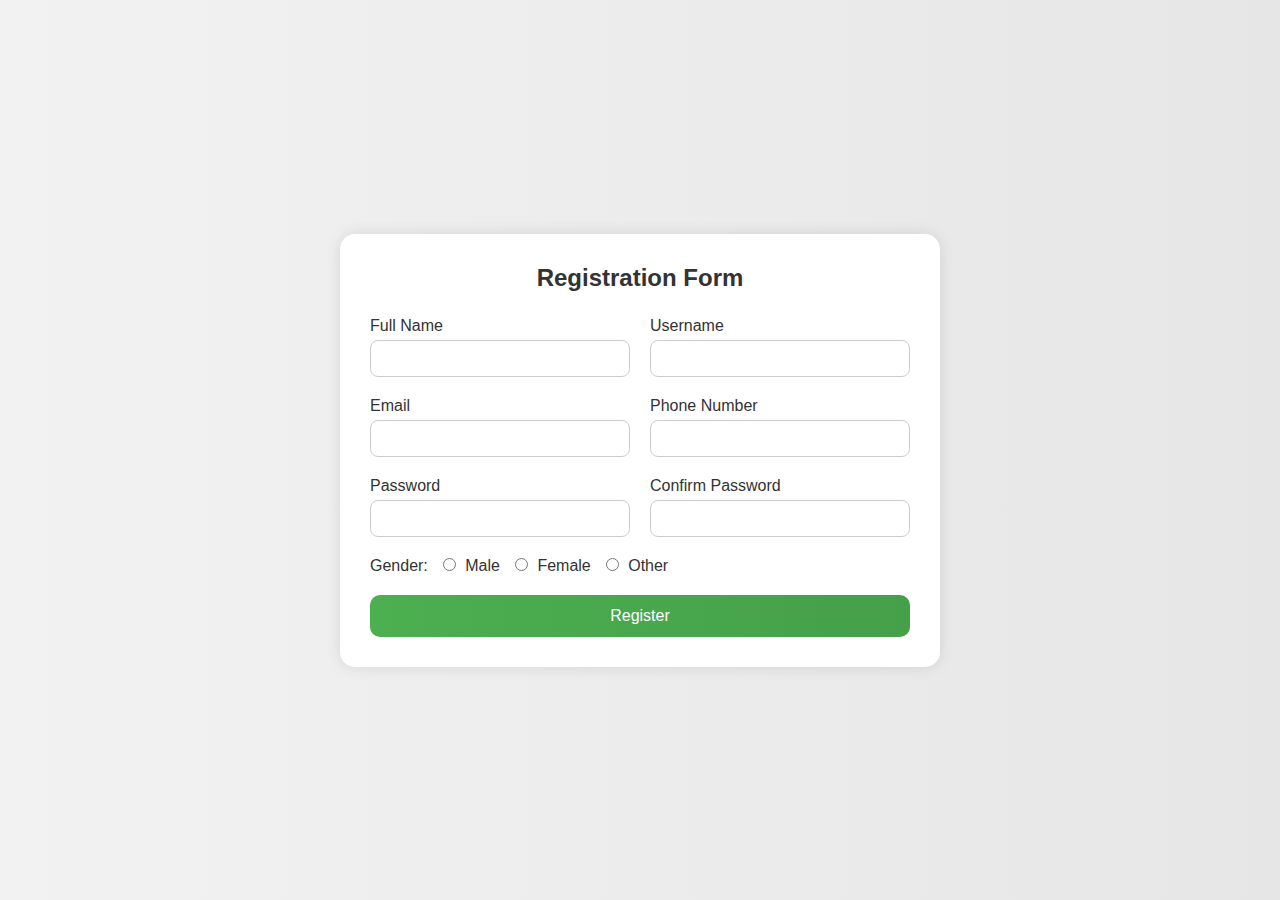
<file: Task1/index.html>
<!DOCTYPE html>
<html lang="en">
<head>
  <meta charset="UTF-8">
  <title>Registration Form</title>
  <link rel="stylesheet" href="style.css">
</head>
<body>
  <div class="card">
    <form>
      <h2>Registration Form</h2>
      
      <div class="row">
        <div class="form-group">
          <label for="fullname">Full Name</label>
          <input type="text" id="fullname" name="fullname" required>
        </div>

        <div class="form-group">
          <label for="username">Username</label>
          <input type="text" id="username" name="username" required>
        </div>
      </div>

      <div class="row">
        <div class="form-group">
          <label for="email">Email</label>
          <input type="email" id="email" name="email" required>
        </div>

        <div class="form-group">
          <label for="phone">Phone Number</label>
          <input type="tel" id="phone" name="phone" required>
        </div>
      </div>

      <div class="row">
        <div class="form-group">
          <label for="password">Password</label>
          <input type="password" id="password" name="password" required>
        </div>

        <div class="form-group">
          <label for="confirm-password">Confirm Password</label>
          <input type="password" id="confirm-password" name="confirm-password" required>
        </div>
      </div>

      <div class="gender-group">
        <label>Gender:</label>
        <label><input type="radio" name="gender" value="male"> Male</label>
        <label><input type="radio" name="gender" value="female"> Female</label>
        <label><input type="radio" name="gender" value="other"> Other</label>
      </div>

      <button type="submit" class="submit-btn">Register</button>
    </form>
  </div>
</body>
</html>
</file>
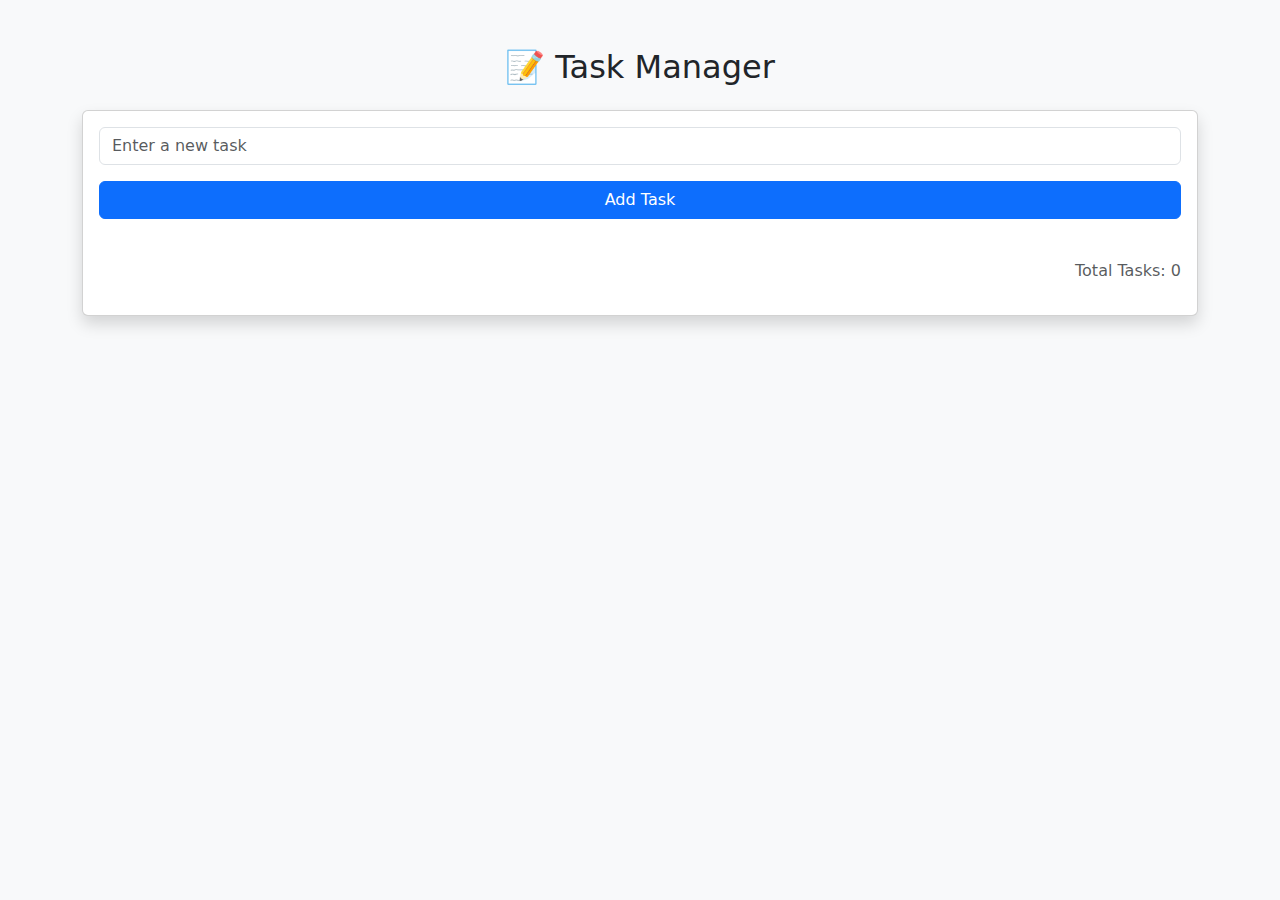
<file: Task2/index.html>
<!DOCTYPE html>
<html lang="en">
<head>
  <meta charset="UTF-8">
  <title>Task Manager</title>
  <meta name="viewport" content="width=device-width, initial-scale=1">
  <!-- Bootstrap CSS CDN -->
  <link href="https://cdn.jsdelivr.net/npm/bootstrap@5.3.0/dist/css/bootstrap.min.css" rel="stylesheet">
</head>
<body class="bg-light">

  <div class="container my-5">
    <h2 class="text-center mb-4">📝 Task Manager</h2>
    
    <div class="card shadow">
      <div class="card-body">
        <div class="mb-3">
          <input type="text" id="taskInput" class="form-control" placeholder="Enter a new task">
        </div>
        <button id="addTaskBtn" class="btn btn-primary w-100">Add Task</button>

        <div id="alertContainer" class="mt-3"></div>

        <ul id="taskList" class="list-group mt-4"></ul>

        <p class="mt-3 text-end text-muted">Total Tasks: <span id="taskCount">0</span></p>
      </div>
    </div>
  </div>

  <!-- Bootstrap JS Bundle CDN -->
  <script src="https://cdn.jsdelivr.net/npm/bootstrap@5.3.0/dist/js/bootstrap.bundle.min.js"></script>
  <script src="script.js"></script>
</body>
</html>
</file>
<file: Task1/style.css>
* {
  margin: 0;
  padding: 0;
  box-sizing: border-box;
  font-family: 'Segoe UI', sans-serif;
}

body {
  height: 100vh;
  background: linear-gradient(to right, #f2f2f2, #e6e6e6);
  display: flex;
  justify-content: center;
  align-items: center;
}

.card {
  background-color: #fff;
  padding: 30px;
  width: 600px;
  border-radius: 15px;
  box-shadow: 0 0 15px rgba(0,0,0,0.1);
}

h2 {
  text-align: center;
  margin-bottom: 25px;
  color: #333;
}

.row {
  display: flex;
  justify-content: space-between;
  gap: 20px;
  margin-bottom: 20px;
}

.form-group {
  flex: 1;
  display: flex;
  flex-direction: column;
}

.form-group label {
  margin-bottom: 5px;
  font-weight: 500;
  color: #333;
}

.form-group input {
  padding: 10px;
  border: 1px solid #ccc;
  border-radius: 8px;
}

.gender-group {
  display: flex;
  align-items: center;
  margin-bottom: 20px;
  gap: 15px;
  color: #333;
}

.gender-group input {
  margin-right: 5px;
}

.submit-btn {
  width: 100%;
  padding: 12px;
  background: linear-gradient(to right, #4CAF50, #45a049);
  color: white;
  font-size: 16px;
  border: none;
  border-radius: 10px;
  cursor: pointer;
  transition: 0.3s;
}

.submit-btn:hover {
  background: linear-gradient(to right, #45a049, #4CAF50);
}
</file>
